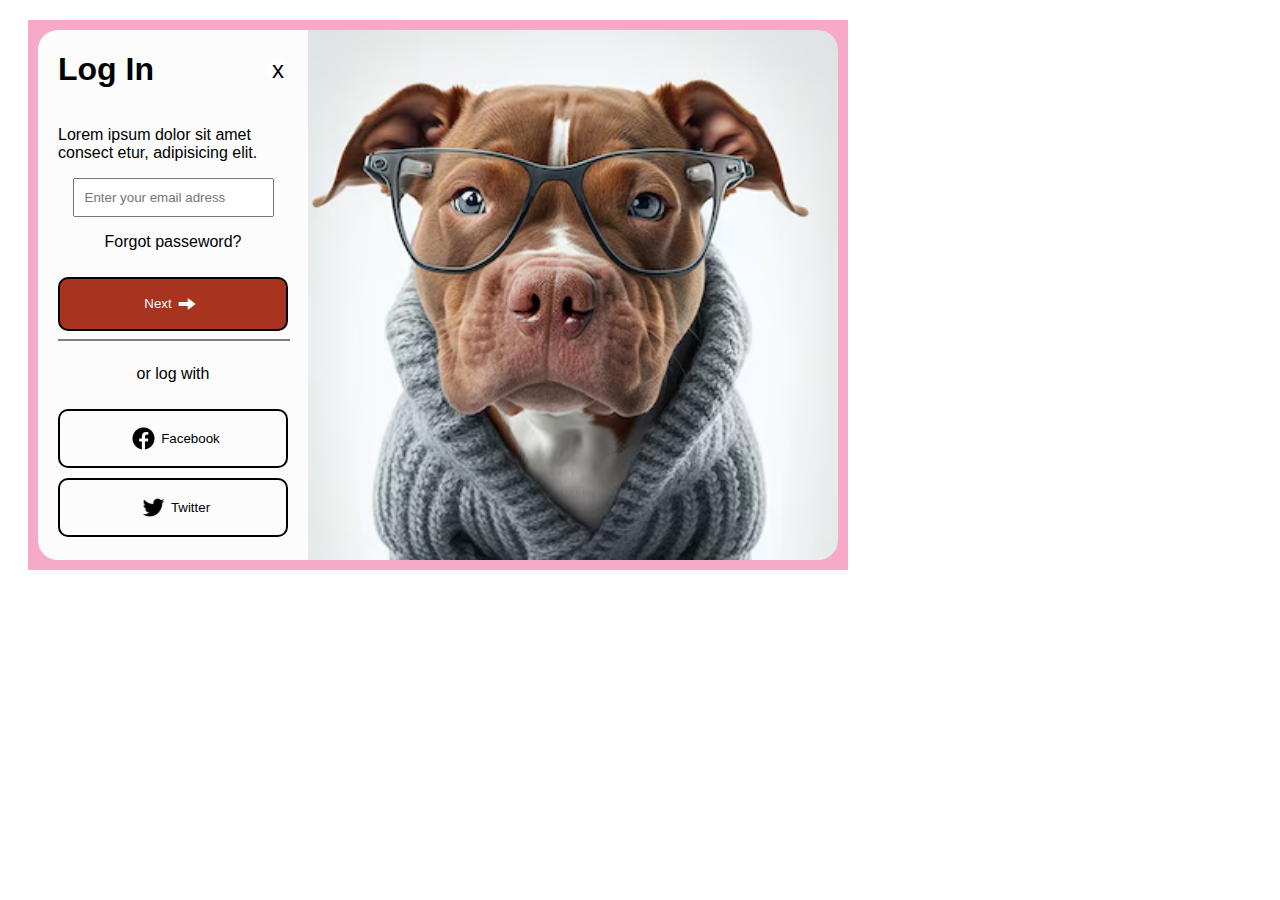
<file: index.html>
<!DOCTYPE html>
<html lang="en">
<head>
    <meta charset="UTF-8">
    <meta name="viewport" content="width=device-width, initial-scale=1.0">
    <title>Document Login</title>
    <link rel="stylesheet" href="css.css">
</head>
<body>
    <main>
    <div class="rose">
        <div class="blanc">
            <div class="login">
                <H1>Log In</H1>
                <p id="X">x</p>
            </div>
            <div class="form">
            <p>Lorem ipsum dolor sit amet consect etur, adipisicing elit.</p>
            <div><input type="Enter your email adress" placeholder="Enter your email adress"></div>
            <p>Forgot passeword? </p>
            <button id="next">Next <img src="icons8-flèche-50.png" width="20px"></button>
            <hr>
            <p>or log with</p>
            <button><img src="logo-facebook.png" alt="Facebook" width="25px">Facebook</button>
            <button><img src="logo-twitter-logo-icon-png-svg.png" alt="Twitter" width="25px">Twitter</button>
            </div>
        </div>
            <img class="photo" src="portrait-chien-isole-blanc-cree-aide-ia-generative_60438-2499.avif" alt="chien">
    </div>
            
    </main>
</body>
</html>
</file>
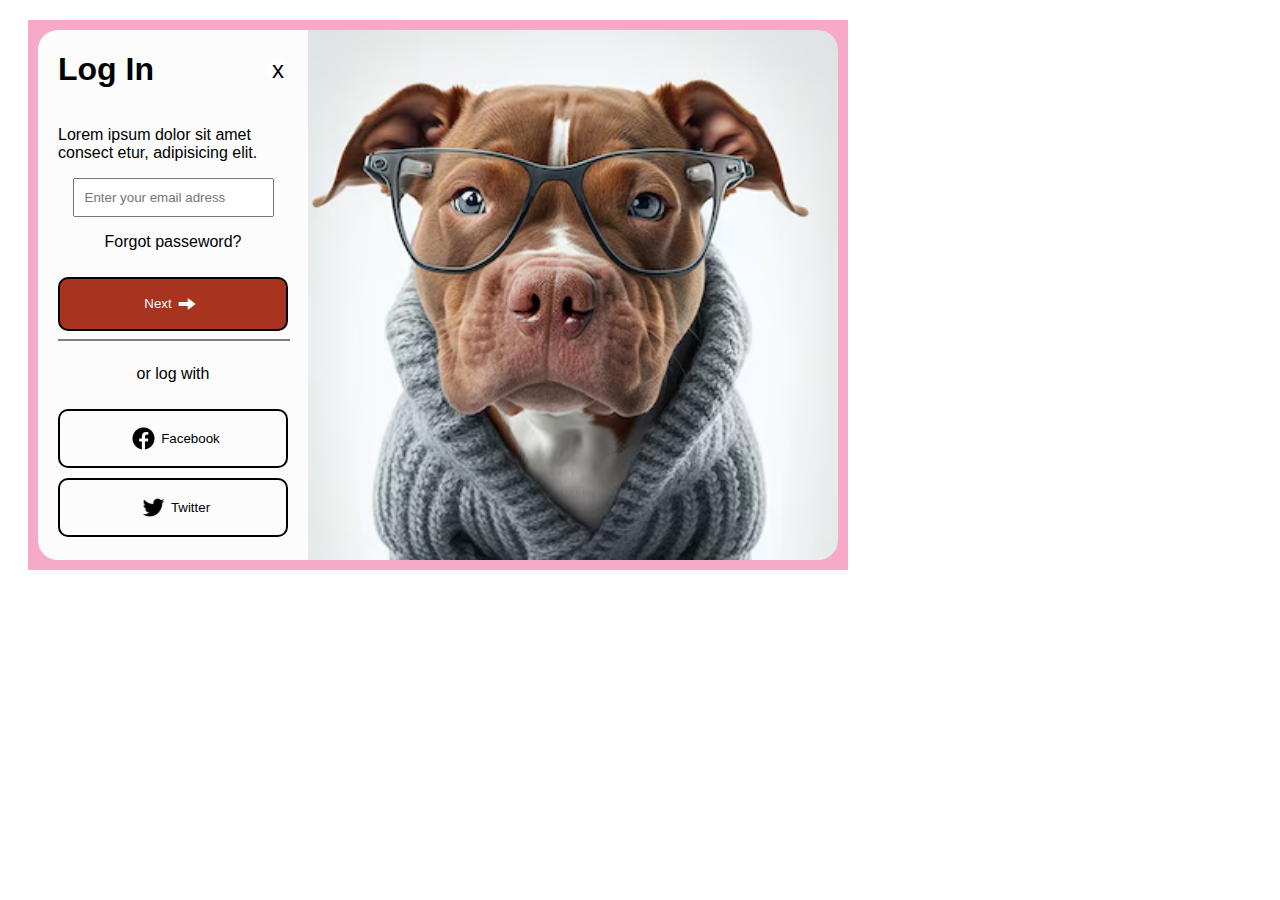
<file: html.html>
<!DOCTYPE html>
<html lang="en">
<head>
    <meta charset="UTF-8">
    <meta name="viewport" content="width=device-width, initial-scale=1.0">
    <title>Document Login</title>
    <link rel="stylesheet" href="css.css">
</head>
<body>
    <main>
    <div class="rose">
        <div class="blanc">
            <div class="login">
                <H1>Log In</H1>
                <p id="X">x</p>
            </div>
            <div class="form">
            <p>Lorem ipsum dolor sit amet consect etur, adipisicing elit.</p>
            <div><input type="Enter your email adress" placeholder="Enter your email adress"></div>
            <p>Forgot passeword? </p>
            <button id="next">Next <img src="icons8-flèche-50.png" width="20px"></button>
            <hr>
            <p>or log with</p>
            <button><img src="logo-facebook.png" alt="Facebook" width="25px">Facebook</button>
            <button><img src="logo-twitter-logo-icon-png-svg.png" alt="Twitter" width="25px">Twitter</button>
            </div>
        </div>
            <img class="photo" src="portrait-chien-isole-blanc-cree-aide-ia-generative_60438-2499.avif" alt="chien">
    </div>
            
    </main>
</body>
</html>
</file>
<file: css.css>
.rose{
    background-color: rgb(247, 169, 202);
   width: 300px;
    height: 500px;
    margin: 20px;
    padding: 10px;
    display: flex;
}
.blanc{
    background-color: rgb(253, 252, 253);
    width: auto;
    height: 100%;
    padding: 0px 20px;
    border-radius: 20px;
    display: flex;
    flex-direction: column;
    font-family: sans-serif;

}
#X{
    background-color:rgb(247, 169, 202);
    height: 20px;
    width: 20px;
    border-radius: 50%;
    display: flex;
    justify-content: center;
    align-items: center;
    cursor: pointer;
    font-size:x-large;
}
.login{
    display: flex;
    justify-content: space-between;
    align-items: center;
}
#next{
    background-color: rgb(168, 52, 32);
    border-radius: 10px; 
   color: aliceblue ;
   border: solid 2px;
   border-color: black;
   padding: 10px;

}
input{
    display: flex;
    padding: 10px;
    align-self: stretch;
}
button{
    display: flex;
    align-self: stretch;
    justify-content: center;
    padding: 10px;
    margin-top: 10px;
    cursor: pointer;
}
.form{
    display: flex;
    flex-direction: column;
    align-items: center;
}
hr{
    width: 100%;
    border: solid 1px;
}
button{
    border: solid 2px;
    border-radius: 10px;
    background-color: rgb(253, 252, 253);
    align-items:center;
    /* justify-content:center; */
}
img:not(.photo){
    padding: 5px;
}

@media screen and (min-width:800px) {
    .rose{
        width: 800px;
        height:530px;
    }
    #X{
        background-color: white;
    }
    
    button{
        /* width: 60px; */
        }
    .blanc{
        border-radius: 20px 0px 0px 20px
    
        }
    .photo{
        border-radius: 0px 20px 20px 0px
    }
    }
@media screen and (max-width:799px) {
    .blanc{
         width: 600px;
         height: 400px;
        }
   .photo{
        display: none;
    }
    
    }
</file>
